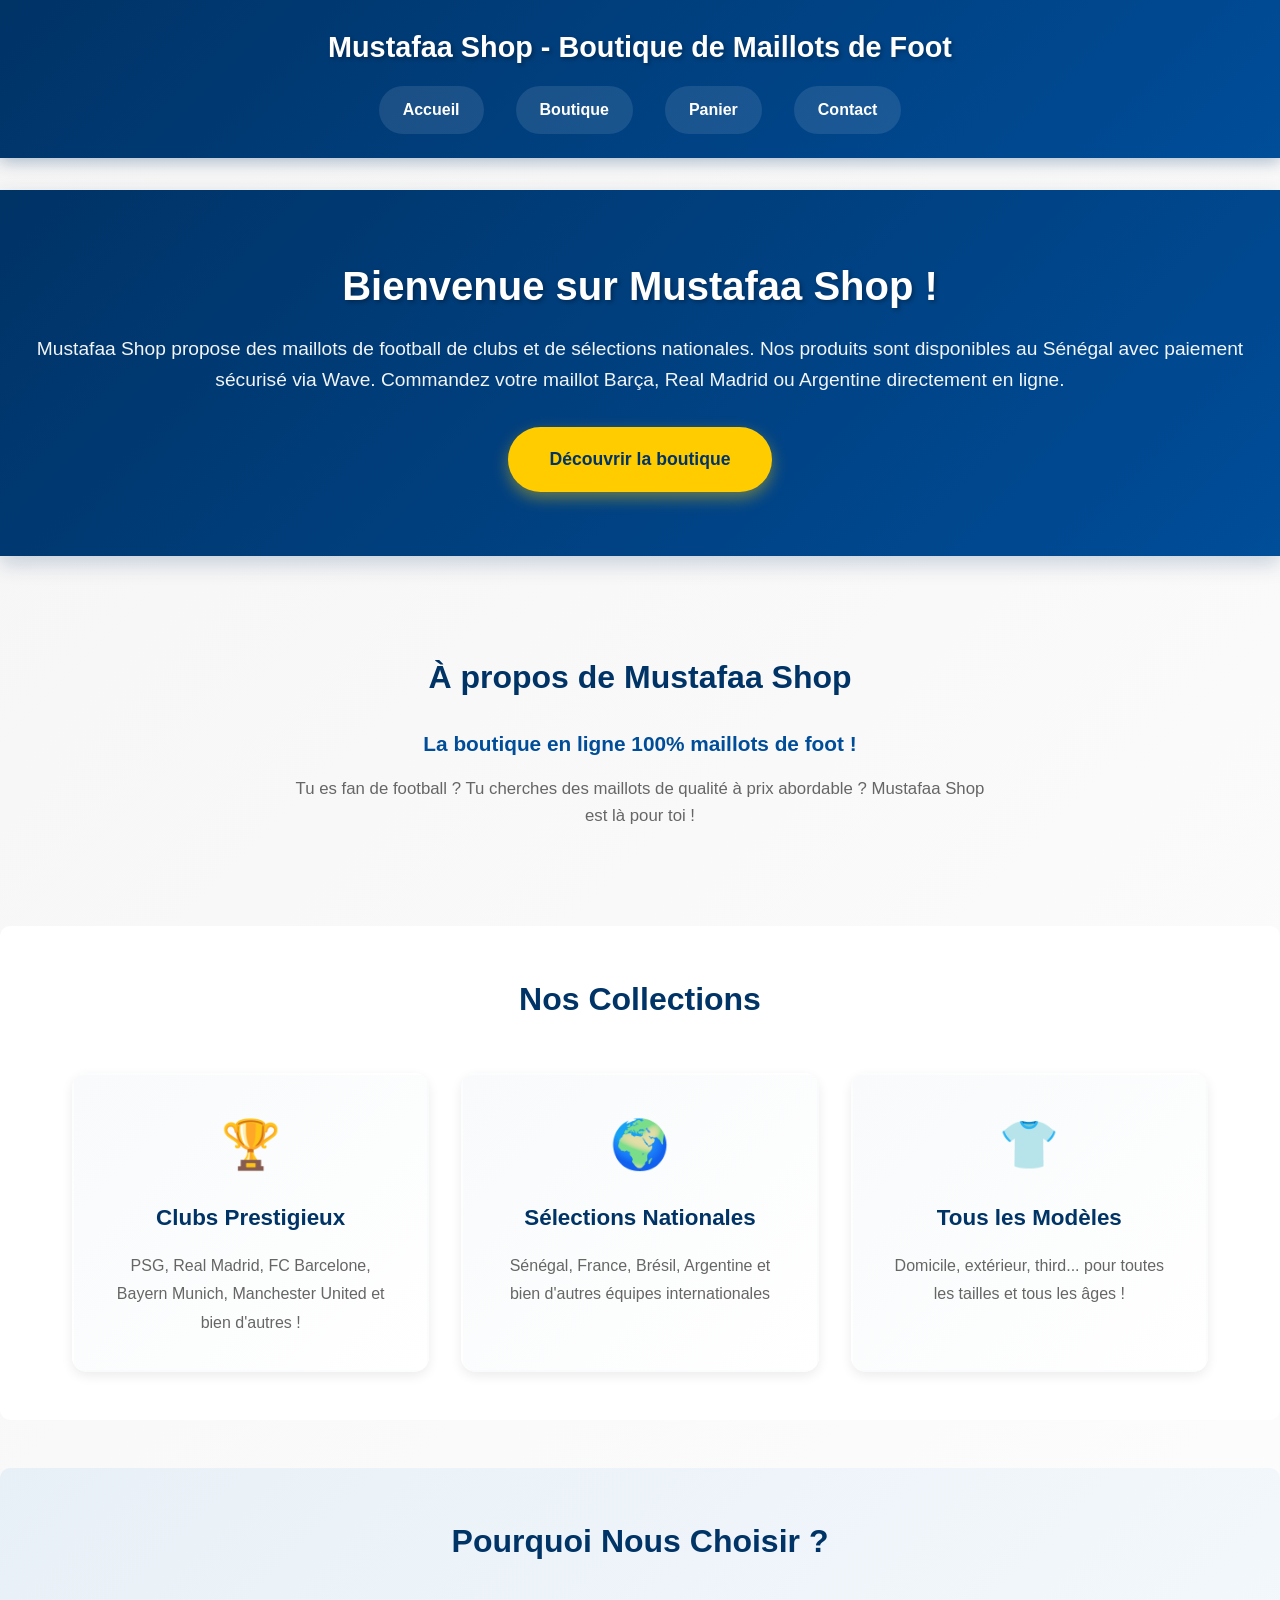
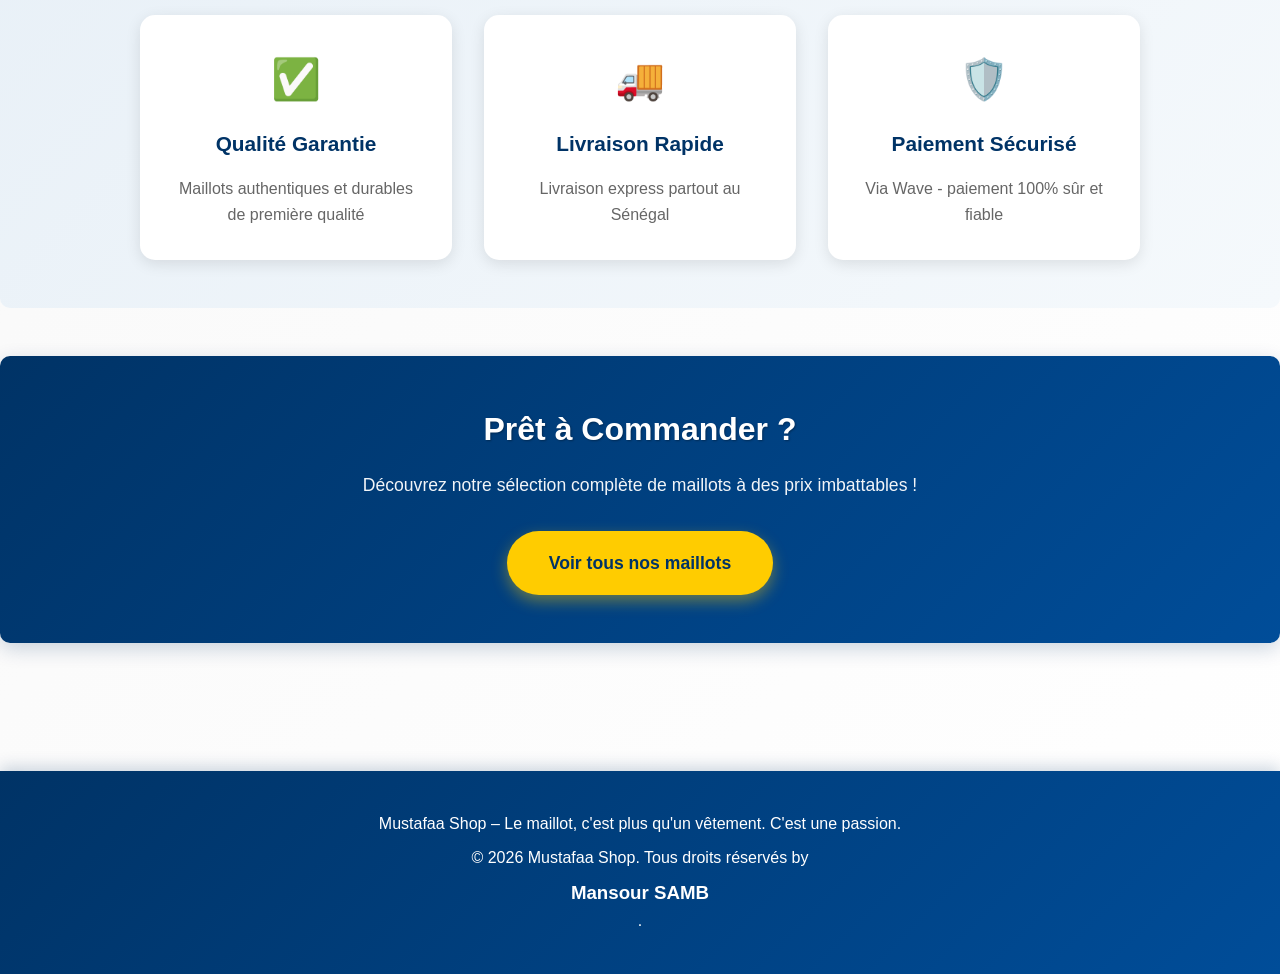
<file: index.html>
<!DOCTYPE html>
<html lang="fr">
<head>
  
  <meta name="google-site-verification" content="mhSItOKxhw_Ul9bz-uBMd1hCWgEHtF8ajgyot_VNvxY" />
  <meta charset="UTF-8">
  <meta name="viewport" content="width=device-width, initial-scale=1.0">
  <meta name="description" content="Mustafaa Shop vend des maillots de football de clubs et sélections nationales au Sénégal. Paiement Wave et commande rapide en ligne.">
  <meta name="keywords" content="maillot football Sénégal, maillot Barça Dakar, maillot Real Madrid Sénégal, maillot équipe nationale">
  <meta name="author" content="Aladji Mansour SAMB">

  <title>Mustafaa Shop | Maillots de football au Sénégal - Clubs et Sélections</title>
  <link rel="stylesheet" href="style.css">
  <script async src="https://pagead2.googlesyndication.com/pagead/js/adsbygoogle.js?client=ca-pub-5331061456055304"
     crossorigin="anonymous"></script>
</head>
  <!-- Google tag (gtag.js) -->
<script async src="https://www.googletagmanager.com/gtag/js?id=G-FYJJ7JK5XB"></script>
<script>
  window.dataLayer = window.dataLayer || [];
  function gtag(){dataLayer.push(arguments);}
  gtag('js', new Date());

  gtag('config', 'G-FYJJ7JK5XB');
</script>
<body>
  <header>
    <h1>Mustafaa Shop - Boutique de Maillots de Foot</h1>
    <nav>
      <a href="index.html">Accueil</a>
      <a href="shop.html">Boutique</a>
      <a href="cart.html">Panier</a>
      <a href="contact.html">Contact</a>
    </nav>
  </header>

  <main>
    <section class="hero">
      <div class="hero-content">
        <h2>Bienvenue sur Mustafaa Shop !</h2>
        <p>
          Mustafaa Shop propose des maillots de football de clubs et de sélections nationales.
          Nos produits sont disponibles au Sénégal avec paiement sécurisé via Wave.
          Commandez votre maillot Barça, Real Madrid ou Argentine directement en ligne.
        </p>
        <a href="shop.html" class="cta-button">Découvrir la boutique</a>
      </div>
    </section>

    <section class="about-section">
      <div class="container">
        <h2>À propos de Mustafaa Shop</h2>
        <p class="intro-text">La boutique en ligne <strong>100% maillots de foot</strong> !</p>
        <p class="description">Tu es fan de football ? Tu cherches des maillots de qualité à prix abordable ? Mustafaa Shop est là pour toi !</p>
      </div>
    </section>

    <section class="collections-section">
      <div class="container">
        <h2>Nos Collections</h2>
        <div class="collections-grid">
          <div class="collection-card">
            <div class="card-icon">🏆</div>
            <h3>Clubs Prestigieux</h3>
            <p>PSG, Real Madrid, FC Barcelone, Bayern Munich, Manchester United et bien d'autres !</p>
          </div>
          <div class="collection-card">
            <div class="card-icon">🌍</div>
            <h3>Sélections Nationales</h3>
            <p>Sénégal, France, Brésil, Argentine et bien d'autres équipes internationales</p>
          </div>
          <div class="collection-card">
            <div class="card-icon">👕</div>
            <h3>Tous les Modèles</h3>
            <p>Domicile, extérieur, third... pour toutes les tailles et tous les âges !</p>
          </div>
        </div>
      </div>
    </section>

    <section class="features-section">
      <div class="container">
        <h2>Pourquoi Nous Choisir ?</h2>
        <div class="features-grid">
          <div class="feature">
            <div class="feature-icon">✅</div>
            <h3>Qualité Garantie</h3>
            <p>Maillots authentiques et durables de première qualité</p>
          </div>
          <div class="feature">
            <div class="feature-icon">🚚</div>
            <h3>Livraison Rapide</h3>
            <p>Livraison express partout au Sénégal</p>
          </div>
          <div class="feature">
            <div class="feature-icon">🛡️</div>
            <h3>Paiement Sécurisé</h3>
            <p>Via Wave - paiement 100% sûr et fiable</p>
          </div>
        </div>
      </div>
    </section>

    <section class="cta-section">
      <div class="container">
        <h2>Prêt à Commander ?</h2>
        <p>Découvrez notre sélection complète de maillots à des prix imbattables !</p>
        <a href="shop.html" class="cta-button primary">Voir tous nos maillots</a>
      </div>

    </section>

  </main>

  <footer>
    <p>Mustafaa Shop – Le maillot, c'est plus qu'un vêtement. C'est une passion.</p>
    <p>&copy; 2026 Mustafaa Shop. Tous droits réservés by <h3>Mansour SAMB</h3>.</p>
  </footer>

</body>
</html>
</file>
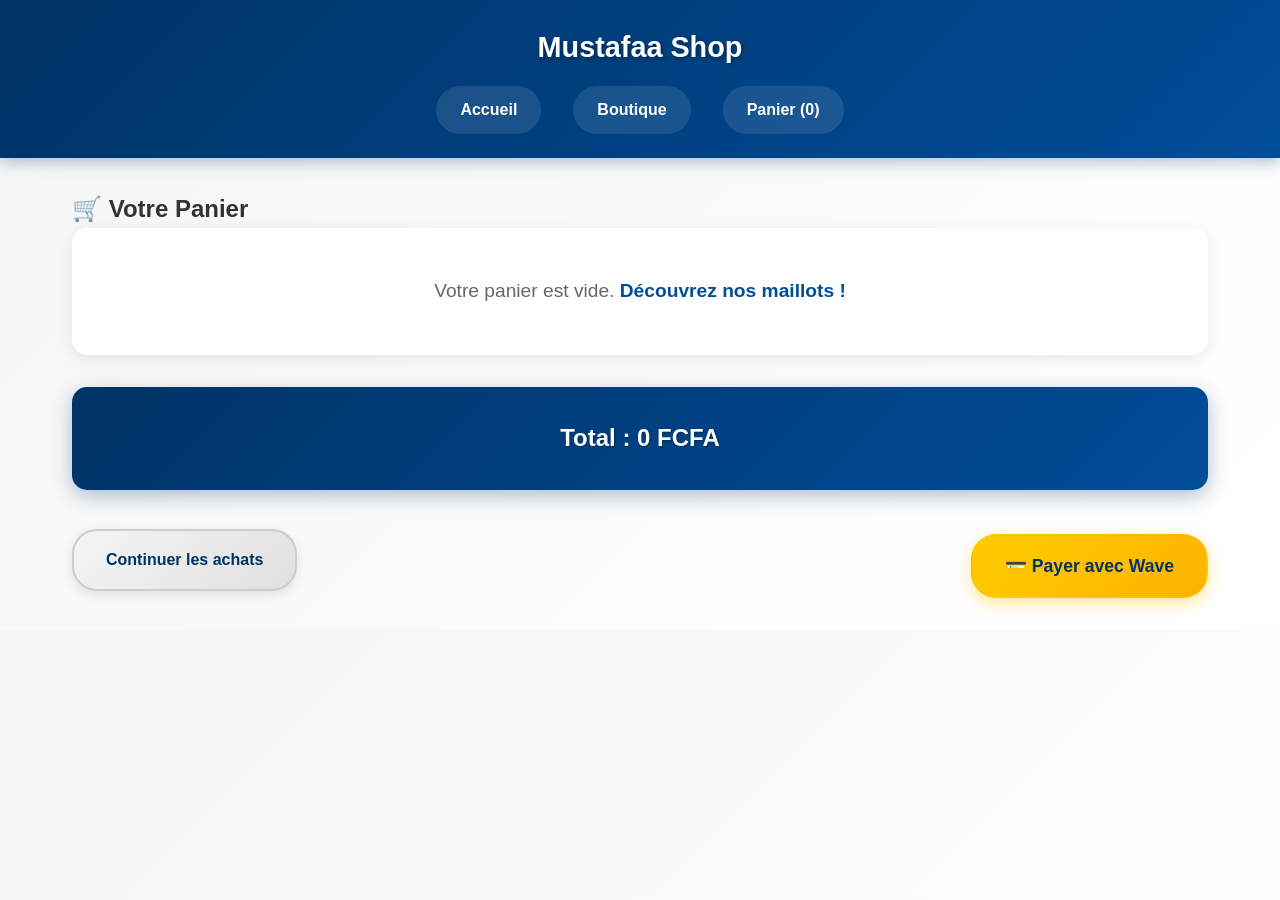
<file: cart.html>
<!DOCTYPE html>
<html lang="fr">
<head>
  <meta charset="UTF-8">
  <meta name="viewport" content="width=device-width, initial-scale=1">
  <title>Panier - Mustafaa Shop</title>
  <link rel="stylesheet" href="style.css">
  <script async src="https://pagead2.googlesyndication.com/pagead/js/adsbygoogle.js?client=ca-pub-5331061456055304"
     crossorigin="anonymous"></script>
</head>
<body>
  <header>
    <h1>Mustafaa Shop</h1>
    <nav>
      <a href="index.html">Accueil</a>
      <a href="shop.html">Boutique</a>
      <a href="cart.html">Panier (<span id="cart-count">0</span>)</a>
    </nav>
  </header>

  <main>
    <div class="container">
      <h2>🛒 Votre Panier</h2>
      <div id="cart-empty" class="cart-empty">
        <p>Votre panier est vide. <a href="shop.html">Découvrez nos maillots !</a></p>
      </div>
      <ul id="cart-items"></ul>
      <div class="cart-total">
        <p id="total">Total : 0 FCFA</p>
      </div>
      <div class="cart-actions">
        <a href="shop.html" class="continue-shopping">Continuer les achats</a>
        <a href="https://pay.wave.com/m/M_sn_fN7W0RiQbIXt/c/sn/" target="_blank" class="pay-button">💳 Payer avec Wave</a>
      </div>
    </div>
  </main>



  <script src="script.js"></script>
</body>
</html>
</file>
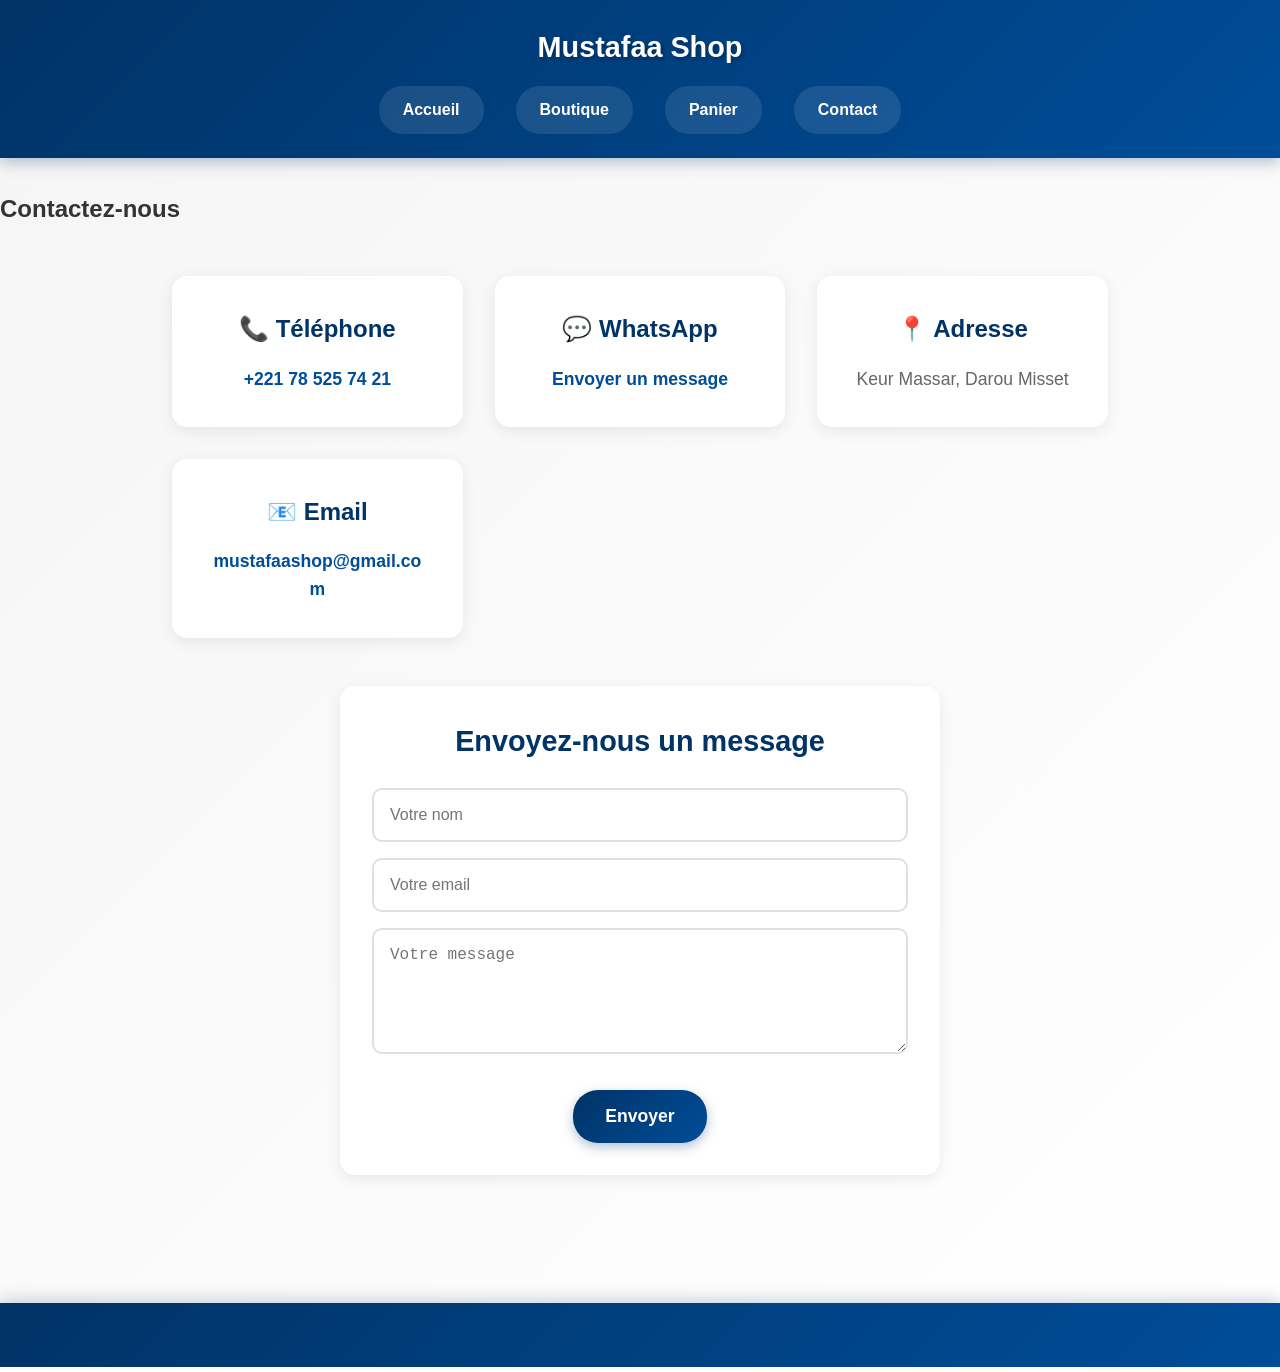
<file: contact.html>
<!DOCTYPE html>
<html lang="fr">
<head>
  <meta charset="UTF-8">
  <meta name="viewport" content="width=device-width, initial-scale=1">
  <title>Contact - Mustafaa Shop</title>
  <link rel="stylesheet" href="style.css">
  <script async src="https://pagead2.googlesyndication.com/pagead/js/adsbygoogle.js?client=ca-pub-5331061456055304"
     crossorigin="anonymous"></script>
</head>
<body>
  <header>
    <h1>Mustafaa Shop</h1>
    <nav>
      <a href="index.html">Accueil</a>
      <a href="shop.html">Boutique</a>
      <a href="cart.html">Panier</a>
      <a href="contact.html">Contact</a>
    </nav>
  </header>

  <main>
    <h2>Contactez-nous</h2>
    <section class="contacts">
      <div class="contact-item">
        <h3>📞 Téléphone</h3>
        <p><a href="tel:+221785257421">+221 78 525 74 21</a></p>
      </div>
      <div class="contact-item">
        <h3>💬 WhatsApp</h3>
        <p><a href="https://wa.me/221785257421" target="_blank">Envoyer un message</a></p>
      </div>
      <div class="contact-item">
        <h3>📍 Adresse</h3>
        <p>Keur Massar, Darou Misset</p>
      </div>
      <div class="contact-item">
        <h3>📧 Email</h3>
        <p><a href="mailto:mustafaashop@gmail.com">mustafaashop@gmail.com</a></p>
      </div>
    </section>

    <section class="contact-form">
      <h3>Envoyez-nous un message</h3>
      <form action="mailto:mustafaashop@gmail.com" method="post" enctype="text/plain">
        <input type="text" name="name" placeholder="Votre nom" required />
        <input type="email" name="email" placeholder="Votre email" required />
        <textarea name="message" placeholder="Votre message" rows="5" required></textarea>
        <button type="submit">Envoyer</button>
      </form>
    </section>
  </main>

  <footer>
  </footer>

  <script src="script.js"></script>
</body>
</html>
</file>
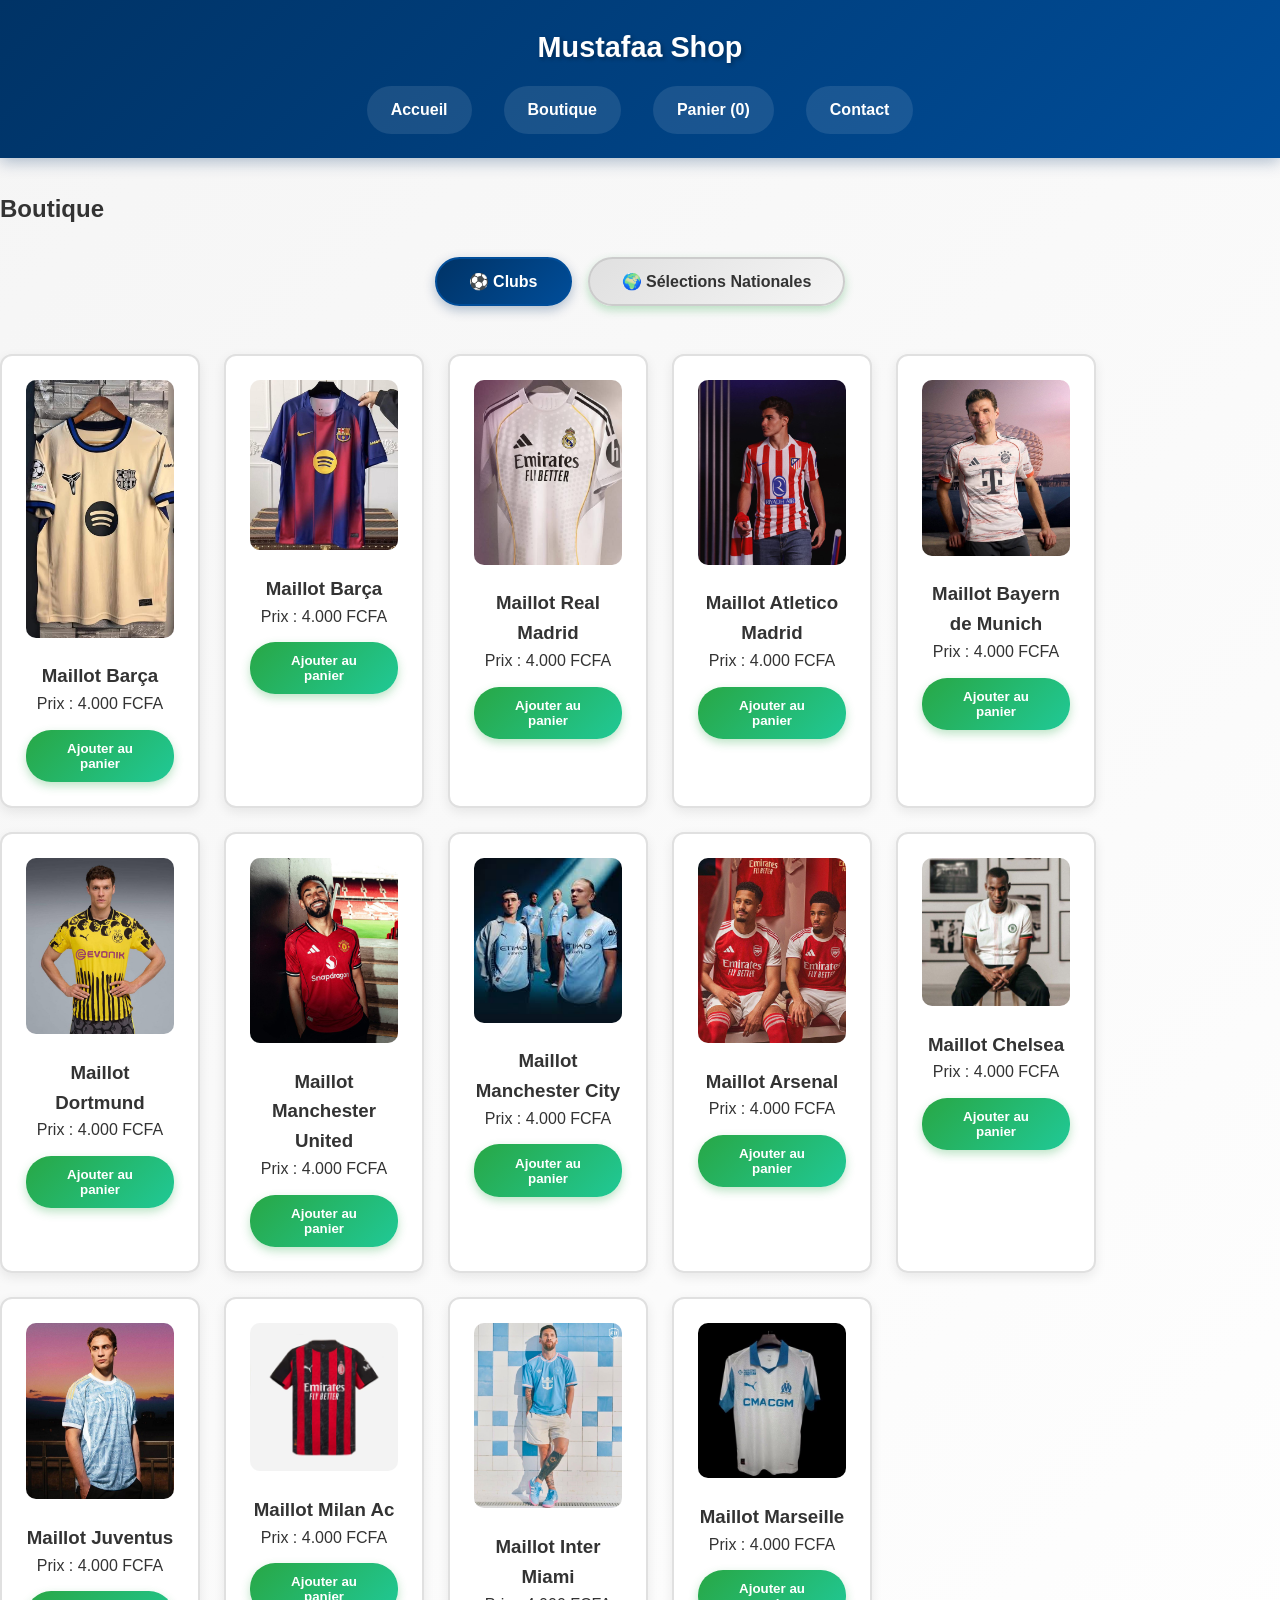
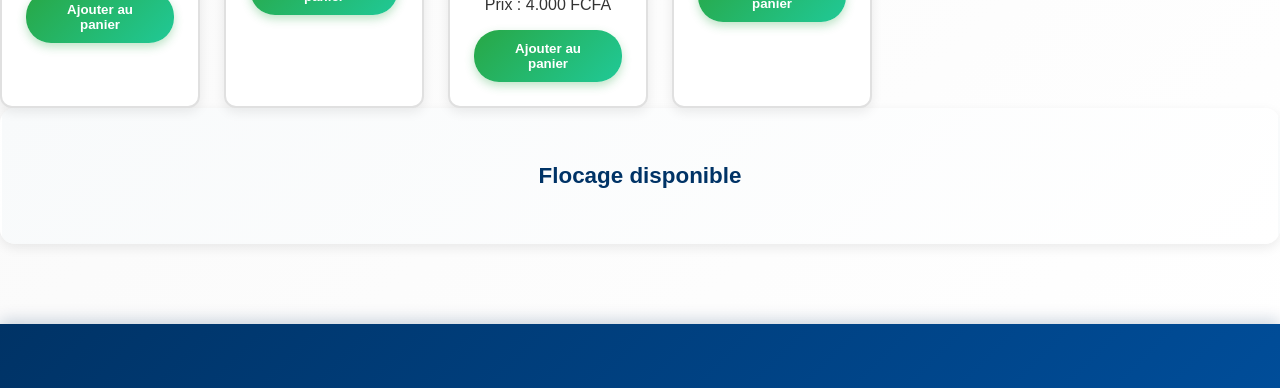
<file: shop.html>
<!DOCTYPE html>
<html lang="fr">
<head>
  <meta charset="UTF-8">
  <meta name="viewport" content="width=device-width, initial-scale=1">
  <title>Boutique - Mustafaa Shop</title>
  <link rel="stylesheet" href="style.css">
  <script async src="https://pagead2.googlesyndication.com/pagead/js/adsbygoogle.js?client=ca-pub-5331061456055304"
     crossorigin="anonymous"></script>
</head>
  <!-- Google tag (gtag.js) -->
<script async src="https://www.googletagmanager.com/gtag/js?id=G-FYJJ7JK5XB"></script>
<script>
  window.dataLayer = window.dataLayer || [];
  function gtag(){dataLayer.push(arguments);}
  gtag('js', new Date());

  gtag('config', 'G-FYJJ7JK5XB');
</script>
<body>
  <header>
    <h1>Mustafaa Shop</h1>
    <nav>
      <a href="index.html">Accueil</a>
      <a href="shop.html">Boutique</a>
      <a href="cart.html">Panier (<span id="cart-count">0</span>)</a>
      <a href="contact.html">Contact</a>
    </nav>
  </header>

  <main>
    <h2>Boutique</h2>
    
    <div class="tabs-container">
      <button class="tab-button active" onclick="filterCategory('clubs')">⚽ Clubs</button>
      <button class="tab-button" onclick="filterCategory('internationals')">🌍 Sélections Nationales</button>
    </div>

    <div class="products" id="clubs">
      <div class="product">
        <img src="https://mustafaashop.github.io/mustafaashop/barca1.jpg" alt="barca1" />
        <h3>Maillot Barça</h3>
        <p>Prix : 4.000 FCFA</p>
        <button onclick="addToCart('Maillot Barça', 4000, 'https://mustafaashop.github.io/mustafaashop/barca1.jpg')">Ajouter au panier</button>
      </div>
      <div class="product">
        <img src="https://mustafaashop.github.io/mustafaashop/barca2.jpg" alt="barca2" />
        <h3>Maillot Barça</h3>
        <p>Prix : 4.000 FCFA</p>
        <button onclick="addToCart('Maillot Barça', 4000, 'https://mustafaashop.github.io/mustafaashop/barca2.jpg')">Ajouter au panier</button>
      </div>
      <div class="product">
        <img src="https://mustafaashop.github.io/mustafaashop/real.jpg" alt="Real Madrid" />
        <h3>Maillot Real Madrid</h3>
        <p>Prix : 4.000 FCFA</p>
        <button onclick="addToCart('Maillot Real Madrid', 4000, 'https://mustafaashop.github.io/mustafaashop/real.jpg')">Ajouter au panier</button>
      </div>
      <div class="product">
        <img src="https://mustafaashop.github.io/mustafaashop/atletico1.jpg" alt="atletico1" />
        <h3>Maillot Atletico Madrid</h3>
        <p>Prix : 4.000 FCFA</p>
        <button onclick="addToCart('Maillot Atletico Madrid', 4000, 'https://mustafaashop.github.io/mustafaashop/atletico1.jpg')">Ajouter au panier</button>
      </div>
      <div class="product">
        <img src="https://mustafaashop.github.io/mustafaashop/bayern2.jpg" alt="bayern2" />
        <h3>Maillot Bayern de Munich</h3>
        <p>Prix : 4.000 FCFA</p>
        <button onclick="addToCart('Maillot Bayern de Munich', 4000, 'https://mustafaashop.github.io/mustafaashop/bayern2.jpg')">Ajouter au panier</button>
      </div>
      <div class="product">
        <img src="https://mustafaashop.github.io/mustafaashop/dortmund1.jpg" alt="dortmund1" />
        <h3>Maillot Dortmund</h3>
        <p>Prix : 4.000 FCFA</p>
        <button onclick="addToCart('Maillot Dortmund', 4000, 'https://mustafaashop.github.io/mustafaashop/dortmund1.jpg')">Ajouter au panier</button>
      </div>
      <div class="product">
        <img src="https://mustafaashop.github.io/mustafaashop/united1.jpg" alt="united1" />
        <h3>Maillot Manchester United</h3>
        <p>Prix : 4.000 FCFA</p>
        <button onclick="addToCart('Maillot Manchester United', 4000, 'https://mustafaashop.github.io/mustafaashop/united1.jpg')">Ajouter au panier</button>
      </div>
      <div class="product">
        <img src="https://mustafaashop.github.io/mustafaashop/city1.jpeg" alt="city1" />
        <h3>Maillot Manchester City</h3>
        <p>Prix : 4.000 FCFA</p>
        <button onclick="addToCart('Maillot Manchester City', 4000, 'https://mustafaashop.github.io/mustafaashop/city1.jpeg')">Ajouter au panier</button>
      </div>
      <div class="product">
        <img src="https://mustafaashop.github.io/mustafaashop/arsenal1.jpg" alt="arsenal1" />
        <h3>Maillot Arsenal</h3>
        <p>Prix : 4.000 FCFA</p>
        <button onclick="addToCart('Maillot Arsenal', 4000, 'https://mustafaashop.github.io/mustafaashop/arsenal1.jpg')">Ajouter au panier</button>
      </div>
      <div class="product">
        <img src="https://mustafaashop.github.io/mustafaashop/chelsea1.jpg" alt="chelsea1" />
        <h3>Maillot Chelsea</h3>
        <p>Prix : 4.000 FCFA</p>
        <button onclick="addToCart('Maillot Chelsea', 4000, 'https://mustafaashop.github.io/mustafaashop/chelsea1.jpg')">Ajouter au panier</button>
      </div>
      <div class="product">
        <img src="https://mustafaashop.github.io/mustafaashop/juve2.jpg" alt="juve2" />
        <h3>Maillot Juventus</h3>
        <p>Prix : 4.000 FCFA</p>
        <button onclick="addToCart('Maillot Juventus', 4000, 'https://mustafaashop.github.io/mustafaashop/juve2.jpg')">Ajouter au panier</button>
      </div>
      <div class="product">
        <img src="https://mustafaashop.github.io/mustafaashop/milan1.jpg" alt="milan1" />
        <h3>Maillot Milan Ac</h3>
        <p>Prix : 4.000 FCFA</p>
        <button onclick="addToCart('Maillot Milan Ac', 4000, 'https://mustafaashop.github.io/mustafaashop/milan1.jpg')">Ajouter au panier</button>
      </div>
      <div class="product">
        <img src="https://mustafaashop.github.io/mustafaashop/miami1.jpg" alt="miami1" />
        <h3>Maillot Inter Miami</h3>
        <p>Prix : 4.000 FCFA</p>
        <button onclick="addToCart('Maillot Inter Miami', 4000, 'https://mustafaashop.github.io/mustafaashop/miami1.jpg')">Ajouter au panier</button>
      </div>
      <div class="product">
        <img src="https://mustafaashop.github.io/mustafaashop/marseille1.jpg" alt="marseille1" />
        <h3>Maillot Marseille</h3>
        <p>Prix : 4.000 FCFA</p>
        <button onclick="addToCart('Maillot Marseille', 4000, 'https://mustafaashop.github.io/mustafaashop/marseille1.jpg')">Ajouter au panier</button>
      </div>
    </div>
    
 <div class="products" id="internationals" style="display: none;">
      <div class="product">
        <img src="https://mustafaashop.github.io/mustafaashop/senegal1.jpg" alt="senegal" />
        <h3>Maillot Senegal</h3>
        <p>Prix : 6.000 FCFA</p>
        <button onclick="addToCart('Maillot Senegal', 6000, 'https://mustafaashop.github.io/mustafaashop/senegal1.jpg')">Ajouter au panier</button>
      </div>

      <div class="product">
        <img src="https://mustafaashop.github.io/mustafaashop/algerie.jpg" alt="algerie" />
        <h3>Maillot Algérie</h3>
        <p>Prix : 6.000 FCFA</p>
        <button onclick="addToCart('Maillot Algérie', 6000, 'https://mustafaashop.github.io/mustafaashop/algerie.jpg')">Ajouter au panier</button>
      </div>

      <div class="product">
         <img src="https://mustafaashop.github.io/mustafaashop/argentine2.jpg " alt="argentine2" />
        <h3>Maillot Argentine Exterieur </h3>
        <p>Prix : 6.000 FCFA</p>
        <button onclick="addToCart('Maillot Argentine Exterieur ', 6000, 'https://mustafaashop.github.io/mustafaashop/argentine2.jpg ')">Ajouter au panier</button>
      </div>

     <div class="product">
         <img src="https://mustafaashop.github.io/mustafaashop/belgique.jpg" alt="belgique" />
        <h3>Maillot Belgique</h3>
        <p>Prix : 6.000 FCFA</p>
        <button onclick="addToCart('Maillot Belgique ', 6000, 'https://mustafaashop.github.io/mustafaashop/belgique.jpg')">Ajouter au panier</button>
      </div>

      <div class="product">
         <img src="https://mustafaashop.github.io/mustafaashop/afriquesud.jpg" alt="afriquedusud" />
        <h3>Maillot Afrique du Sud</h3>
        <p>Prix : 6.000 FCFA</p>
        <button onclick="addToCart('Maillot Afrique du Sud ', 6000, 'https://mustafaashop.github.io/mustafaashop/afriquesud.jpg')">Ajouter au panier</button>
      </div>

      <div class="product">
               <img src="https://mustafaashop.github.io/mustafaashop/japonexterieur.jpg" alt="japon" />
              <h3>Maillot Japon</h3>
              <p>Prix : 6.000 FCFA</p>
              <button onclick="addToCart('Maillot Japon', 6000, 'https://mustafaashop.github.io/mustafaashop/japonexterieur.jpg')">Ajouter au panier</button>
            </div>

      <div class="product">
         <img src="https://mustafaashop.github.io/mustafaashop/italieexterieur.jpg" alt="italieexterieur" />
        <h3>Maillot Italie Exterieur</h3>
        <p>Prix : 6.000 FCFA</p>
        <button onclick="addToCart('Maillot Italie Exterieur ', 6000, 'https://mustafaashop.github.io/mustafaashop/italieexterieur.jpg')">Ajouter au panier</button>
      </div>

      <div class="product">
         <img src="https://mustafaashop.github.io/mustafaashop/espagneexterieur.jpg" alt="espagneexterieur" />
        <h3>Maillot Espagne Exterieur</h3>
        <p>Prix : 6.000 FCFA</p>
        <button onclick="addToCart('Maillot Espagne Exterieur ', 6000, 'https://mustafaashop.github.io/mustafaashop/espagneexterieur.jpg')">Ajouter au panier</button>
      </div>
      
            
      <div class="product">
        <img src="https://mustafaashop.github.io/mustafaashop/allemagne.jpg" alt="allemagne" />
        <h3>Maillot Allemagne</h3>
        <p>Prix : 6.000 FCFA</p>
        <button onclick="addToCart('Maillot Allemagne', 6000, 'https://mustafaashop.github.io/mustafaashop/allemagne.jpg')">Ajouter au panier</button>
      </div>
      <div class="product">
        <img src="https://mustafaashop.github.io/mustafaashop/argentine.jpg" alt="argentine" />
        <h3>Maillot Argentine</h3>
        <p>Prix : 6.000 FCFA</p>
        <button onclick="addToCart('Maillot Argentine', 6000, 'https://mustafaashop.github.io/mustafaashop/argentine.jpg')">Ajouter au panier</button>
      </div>
      <div class="product">
        <img src="https://mustafaashop.github.io/mustafaashop/colombie.jpg" alt="colombie" />
        <h3>Maillot Colombie</h3>
        <p>Prix : 6.000 FCFA</p>
        <button onclick="addToCart('Maillot Colombie', 6000, 'https://mustafaashop.github.io/mustafaashop/colombie.jpg')">Ajouter au panier</button>
      </div>
      <div class="product">
        <img src="https://mustafaashop.github.io/mustafaashop/ecosse.jpg" alt="ecosse" />
        <h3>Maillot Écosse</h3>
        <p>Prix : 6.000 FCFA</p>
        <button onclick="addToCart('Maillot Écosse', 6000, 'https://mustafaashop.github.io/mustafaashop/ecosse.jpg')">Ajouter au panier</button>
      </div>
      <div class="product">
        <img src="https://mustafaashop.github.io/mustafaashop/espagne.jpg" alt="espagne" />
        <h3>Maillot Espagne</h3>
        <p>Prix : 6.000 FCFA</p>
        <button onclick="addToCart('Maillot Espagne', 6000, 'https://mustafaashop.github.io/mustafaashop/espagne.jpg')">Ajouter au panier</button>
      </div>
      <div class="product">
        <img src="https://mustafaashop.github.io/mustafaashop/italie.jpg" alt="italie" />
        <h3>Maillot Italie</h3>
        <p>Prix : 6.000 FCFA</p>
        <button onclick="addToCart('Maillot Italie', 6000, 'https://mustafaashop.github.io/mustafaashop/italie.jpg')">Ajouter au panier</button>
      </div>
      <div class="product">
        <img src="https://mustafaashop.github.io/mustafaashop/mexique.jpg" alt="mexique" />
        <h3>Maillot Mexique</h3>
        <p>Prix : 6.000 FCFA</p>
        <button onclick="addToCart('Maillot Mexique', 6000, 'https://mustafaashop.github.io/mustafaashop/mexique.jpg')">Ajouter au panier</button>
      </div>
      <div class="product">
       <img src="https://mustafaashop.github.io/mustafaashop/ukraine.jpg" alt="ukraine" />
        <h3>Maillot Ukraine</h3>
        <p>Prix : 6.000 FCFA</p>
        <button onclick="addToCart('Maillot Ukraine', 6000,'https://mustafaashop.github.io/mustafaashop/ukraine.jpg')">Ajouter au panier</button>
      </div>
    </div>
 <div class="collection-card">
            <div class="card-icon"></div>
            <h3>Flocage disponible</h3>
        
          </div>
  </main>

  <footer>
  </footer>

  <script src="script.js"></script>
</body>
</html>
</file>
<file: style.css>
* {
  margin: 0;
  padding: 0;
  box-sizing: border-box;
}

body {
  font-family: 'Segoe UI', Tahoma, Geneva, Verdana, sans-serif;
  background: linear-gradient(135deg, #f5f5f5 0%, #ffffff 100%);
  color: #333;
  line-height: 1.6;
}

/* Header */
header {
  background: linear-gradient(135deg, #003366 0%, #004d99 100%);
  color: white;
  padding: 1.5rem;
  text-align: center;
  box-shadow: 0 4px 15px rgba(0, 51, 102, 0.3);
  position: sticky;
  top: 0;
  z-index: 100;
}

header h1 {
  font-size: 1.8rem;
  margin-bottom: 1rem;
  text-shadow: 2px 2px 4px rgba(0, 0, 0, 0.3);
}

nav {
  display: flex;
  justify-content: center;
  gap: 2rem;
  flex-wrap: wrap;
}

nav a {
  color: white;
  text-decoration: none;
  font-weight: 600;
  padding: 0.7rem 1.5rem;
  border-radius: 25px;
  transition: all 0.3s ease;
  background: rgba(255, 255, 255, 0.1);
}

nav a:hover {
  background: #ffcc00;
  color: #003366;
  transform: translateY(-2px);
  box-shadow: 0 4px 12px rgba(255, 204, 0, 0.4);
}

/* Container */
.container {
  max-width: 1200px;
  margin: 0 auto;
  padding: 0 2rem;
}

/* Main */
main {
  padding: 2rem 0;
}

/* Hero Section */
.hero {
  background: linear-gradient(135deg, #003366 0%, #004d99 100%);
  color: white;
  padding: 4rem 2rem;
  text-align: center;
  margin-bottom: 3rem;
  box-shadow: 0 8px 20px rgba(0, 51, 102, 0.2);
  animation: slideDown 0.6s ease-out;
}

@keyframes slideDown {
  from {
    opacity: 0;
    transform: translateY(-30px);
  }
  to {
    opacity: 1;
    transform: translateY(0);
  }
}

.hero-content h2 {
  font-size: 2.5rem;
  margin-bottom: 1rem;
  text-shadow: 2px 2px 4px rgba(0, 0, 0, 0.3);
}

.hero-content p {
  font-size: 1.2rem;
  margin-bottom: 2rem;
  opacity: 0.95;
}

.cta-button {
  display: inline-block;
  padding: 1rem 2.5rem;
  background: #ffcc00;
  color: #003366;
  text-decoration: none;
  border-radius: 50px;
  font-weight: 700;
  font-size: 1.1rem;
  transition: all 0.3s ease;
  box-shadow: 0 6px 15px rgba(255, 204, 0, 0.4);
  border: 2px solid transparent;
}

.cta-button:hover {
  background: white;
  transform: translateY(-3px);
  box-shadow: 0 8px 20px rgba(255, 204, 0, 0.6);
}

/* About Section */
.about-section {
  margin: 3rem 0;
  padding: 3rem 0;
  text-align: center;
}

.about-section h2 {
  font-size: 2rem;
  margin-bottom: 1.5rem;
  color: #003366;
}

.intro-text {
  font-size: 1.3rem;
  font-weight: 600;
  color: #004d99;
  margin-bottom: 1rem;
}

.description {
  font-size: 1.05rem;
  color: #666;
  max-width: 700px;
  margin: 0 auto;
}

/* Collections Section */
.collections-section {
  margin: 3rem 0;
  padding: 3rem 0;
  background: white;
  border-radius: 10px;
}

.collections-section h2 {
  text-align: center;
  font-size: 2rem;
  margin-bottom: 3rem;
  color: #003366;
}

.collections-grid {
  display: grid;
  grid-template-columns: repeat(auto-fit, minmax(300px, 1fr));
  gap: 2rem;
}

.collection-card {
  background: linear-gradient(135deg, #f8fafb 0%, #ffffff 100%);
  padding: 2rem;
  border-radius: 15px;
  text-align: center;
  box-shadow: 0 4px 12px rgba(0, 0, 0, 0.08);
  transition: all 0.3s ease;
  border: 2px solid transparent;
}

.collection-card:hover {
  transform: translateY(-8px);
  box-shadow: 0 12px 30px rgba(0, 51, 102, 0.15);
  border-color: #ffcc00;
}

.card-icon {
  font-size: 3rem;
  margin-bottom: 1rem;
}

.collection-card h3 {
  font-size: 1.4rem;
  color: #003366;
  margin: 1rem 0;
}

.collection-card p {
  color: #666;
  line-height: 1.8;
}

/* Features Section */
.features-section {
  margin: 3rem 0;
  padding: 3rem 0;
  background: linear-gradient(135deg, #e8f0f7 0%, #f5f9fc 100%);
  border-radius: 10px;
}

.features-section h2 {
  text-align: center;
  font-size: 2rem;
  margin-bottom: 3rem;
  color: #003366;
}

.features-grid {
  display: grid;
  grid-template-columns: repeat(auto-fit, minmax(250px, 1fr));
  gap: 2rem;
  max-width: 1000px;
  margin: 0 auto;
}

.feature {
  background: white;
  padding: 2rem;
  border-radius: 15px;
  text-align: center;
  box-shadow: 0 4px 15px rgba(0, 0, 0, 0.1);
  transition: all 0.3s ease;
}

.feature:hover {
  transform: scale(1.05);
  box-shadow: 0 8px 25px rgba(0, 51, 102, 0.15);
}

.feature-icon {
  font-size: 2.5rem;
  margin-bottom: 1rem;
  display: block;
}

.feature h3 {
  font-size: 1.3rem;
  color: #003366;
  margin: 1rem 0;
}

.feature p {
  color: #666;
}

/* CTA Section */
.cta-section {
  background: linear-gradient(135deg, #003366 0%, #004d99 100%);
  color: white;
  padding: 3rem 2rem;
  border-radius: 10px;
  text-align: center;
  margin: 3rem 0;
  box-shadow: 0 6px 20px rgba(0, 51, 102, 0.2);
}

.cta-section h2 {
  font-size: 2rem;
  margin-bottom: 1rem;
  text-shadow: 1px 1px 2px rgba(0, 0, 0, 0.3);
}

.cta-section p {
  font-size: 1.1rem;
  margin-bottom: 2rem;
  opacity: 0.95;
}

.cta-section .cta-button.primary {
  background: #ffcc00;
  color: #003366;
}

/* Contact Section */
.contact-section {
  background: white;
  padding: 3rem 2rem;
  border-radius: 10px;
  text-align: center;
  box-shadow: 0 4px 15px rgba(0, 0, 0, 0.08);
  margin: 3rem 0;
}

.contact-section h2 {
  font-size: 2rem;
  color: #003366;
  margin-bottom: 1rem;
}

.contact-section p {
  color: #666;
  margin-bottom: 2rem;
  font-size: 1.05rem;
}

.contact-buttons {
  display: flex;
  justify-content: center;
  gap: 1.5rem;
  flex-wrap: wrap;
  margin: 2rem 0;
}

.contact-btn {
  display: inline-block;
  padding: 1rem 2rem;
  border-radius: 50px;
  text-decoration: none;
  font-weight: 600;
  transition: all 0.3s ease;
  box-shadow: 0 4px 12px rgba(0, 0, 0, 0.1);
  border: 2px solid #004d99;
}

.contact-btn.phone {
  background: #004d99;
  color: white;
}

.contact-btn.whatsapp {
  background: #25D366;
  color: white;
  border-color: #25D366;
}

.contact-btn:hover {
  transform: translateY(-3px);
  box-shadow: 0 6px 18px rgba(0, 0, 0, 0.15);
}

.address {
  font-size: 1.1rem;
  color: #666;
  margin-top: 2rem;
}

/* Footer */
footer {
  background: linear-gradient(135deg, #003366 0%, #004d99 100%);
  color: white;
  padding: 2rem;
  text-align: center;
  box-shadow: 0 -4px 15px rgba(0, 51, 102, 0.2);
  margin-top: 3rem;
}

footer p {
  margin: 0.5rem 0;
}

footer p:last-child {
  opacity: 0.85;
  font-size: 0.9rem;
}

/* Tabs */
.tabs-container {
  display: flex;
  justify-content: center;
  gap: 1rem;
  margin-bottom: 2rem;
  flex-wrap: wrap;
  padding: 1rem 2rem;
}


.tab-button {
  padding: 0.8rem 2rem;
  background: linear-gradient(135deg, #e0e0e0 0%, #f5f5f5 100%);
  color: #333;
  border: 2px solid #ccc;
  border-radius: 25px;
  cursor: pointer;
  font-weight: 600;
  font-size: 1rem;
  transition: all 0.3s ease;
}

.tab-button:hover {
  background: linear-gradient(135deg, #d0d0d0 0%, #e5e5e5 100%);
  border-color: #999;
  transform: translateY(-2px);
}

.tab-button.active {
  background: linear-gradient(135deg, #003366 0%, #004d99 100%);
  color: white;
  border-color: #004d99;
  box-shadow: 0 4px 12px rgba(0, 51, 102, 0.3);
}

/* Products Grid */

.products {
  display: flex;
  flex-wrap: wrap;
  gap: 1.5rem;
  animation: fadeIn 0.5s ease-in;
}

@keyframes fadeIn {
  from {
    opacity: 0;
    transform: translateY(10px);
  }
  to {
    opacity: 1;
    transform: translateY(0);
  }
}

.product {
  background: white;
  border: 2px solid #e0e0e0;
  padding: 1.5rem;
  width: 200px;
  text-align: center;
  border-radius: 12px;
  box-shadow: 0 4px 12px rgba(0, 0, 0, 0.08);
  transition: all 0.3s ease;
}

.product:hover {
  box-shadow: 0 8px 25px rgba(0, 51, 102, 0.15);
  transform: translateY(-8px);
  border-color: #ffcc00;
}

.product img {
  width: 100%;
  height: auto;
  border-radius: 10px;
  margin-bottom: 1rem;
}

/* Buttons */
button, .pay-button {
  background: linear-gradient(135deg, #28a745 0%, #20c997 100%);
  color: white;
  padding: 0.7rem 1.5rem;
  margin-top: 0.8rem;
  border: none;
  border-radius: 25px;
  cursor: pointer;
  display: inline-block;
  text-decoration: none;
  font-weight: 600;
  transition: all 0.3s ease;
  box-shadow: 0 4px 10px rgba(40, 167, 69, 0.3);
}

button:hover, .pay-button:hover {
  transform: translateY(-2px);
  box-shadow: 0 6px 15px rgba(40, 167, 69, 0.4);
}

/* Remove Button */
.remove-btn {
  margin-left: 10px;
  color: white;
  background: linear-gradient(135deg, #dc3545 0%, #e74c3c 100%);
  border: none;
  border-radius: 20px;
  padding: 5px 12px;
  cursor: pointer;
  transition: all 0.3s ease;
  font-weight: 600;
}

.remove-btn:hover {
  transform: translateY(-2px);
  box-shadow: 0 4px 10px rgba(220, 53, 69, 0.3);
}

/* Cart Items */
#cart-items {
  list-style: none;
  padding: 0;
}

#cart-items li {
  background: white;
  margin-bottom: 1rem;
  padding: 1.5rem;
  border-radius: 10px;
  display: flex;
  justify-content: space-between;
  align-items: center;
  box-shadow: 0 2px 8px rgba(0, 0, 0, 0.08);
  border-left: 4px solid #004d99;
}

#cart-items li img {
  width: 50px;
  height: auto;
  border-radius: 5px;
  margin-right: 1rem;
}

/* Contact Page Styles */
.contacts {
  display: grid;
  grid-template-columns: repeat(auto-fit, minmax(250px, 1fr));
  gap: 2rem;
  max-width: 1000px;
  margin: 3rem auto;
  padding: 0 2rem;
}

.contact-item {
  background: white;
  padding: 2rem;
  border-radius: 15px;
  text-align: center;
  box-shadow: 0 4px 15px rgba(0, 0, 0, 0.08);
  transition: all 0.3s ease;
  border: 2px solid transparent;
}

.contact-item:hover {
  transform: translateY(-5px);
  box-shadow: 0 8px 25px rgba(0, 51, 102, 0.15);
  border-color: #ffcc00;
}

.contact-item h3 {
  font-size: 1.5rem;
  color: #003366;
  margin-bottom: 1rem;
}

.contact-item p {
  font-size: 1.1rem;
  color: #666;
}

.contact-item a {
  color: #004d99;
  text-decoration: none;
  font-weight: 600;
  transition: color 0.3s ease;
  word-break: break-word;
}

.contact-item a:hover {
  color: #ffcc00;
}

.contact-form {
  max-width: 600px;
  margin: 3rem auto;
  padding: 2rem;
  background: white;
  border-radius: 15px;
  box-shadow: 0 4px 15px rgba(0, 0, 0, 0.08);
  text-align: center;
}

.contact-form h3 {
  font-size: 1.8rem;
  color: #003366;
  margin-bottom: 1.5rem;
}

.contact-form input,
.contact-form textarea {
  width: 100%;
  padding: 1rem;
  margin-bottom: 1rem;
  border: 2px solid #e0e0e0;
  border-radius: 10px;
  font-size: 1rem;
  transition: border-color 0.3s ease;
}

.contact-form input:focus,
.contact-form textarea:focus {
  outline: none;
  border-color: #004d99;
}

.contact-form button {
  background: linear-gradient(135deg, #003366 0%, #004d99 100%);
  color: white;
  padding: 1rem 2rem;
  border: none;
  border-radius: 25px;
  font-size: 1.1rem;
  font-weight: 600;
  cursor: pointer;
  transition: all 0.3s ease;
  box-shadow: 0 4px 12px rgba(0, 51, 102, 0.3);
}

.contact-form button:hover {
  transform: translateY(-3px);
  box-shadow: 0 6px 18px rgba(0, 51, 102, 0.4);
}

/* Cart Styles */
.cart-empty {
  text-align: center;
  padding: 3rem;
  background: white;
  border-radius: 15px;
  box-shadow: 0 4px 15px rgba(0, 0, 0, 0.08);
  margin-bottom: 2rem;
}

.cart-empty p {
  font-size: 1.2rem;
  color: #666;
}

.cart-empty a {
  color: #004d99;
  text-decoration: none;
  font-weight: 600;
}

.cart-empty a:hover {
  color: #ffcc00;
}

.cart-total {
  background: linear-gradient(135deg, #003366 0%, #004d99 100%);
  color: white;
  padding: 2rem;
  border-radius: 15px;
  text-align: center;
  margin: 2rem 0;
  box-shadow: 0 6px 20px rgba(0, 51, 102, 0.3);
}

.cart-total p {
  font-size: 1.5rem;
  font-weight: 700;
  margin: 0;
  text-shadow: 1px 1px 2px rgba(0, 0, 0, 0.3);
}

.cart-actions {
  display: flex;
  justify-content: space-between;
  align-items: center;
  gap: 1rem;
  flex-wrap: wrap;
  margin-top: 2rem;
}

.continue-shopping {
  display: inline-block;
  padding: 1rem 2rem;
  background: linear-gradient(135deg, #f5f5f5 0%, #e0e0e0 100%);
  color: #003366;
  text-decoration: none;
  border-radius: 25px;
  font-weight: 600;
  transition: all 0.3s ease;
  box-shadow: 0 4px 12px rgba(0, 0, 0, 0.1);
  border: 2px solid #ccc;
}

.continue-shopping:hover {
  background: linear-gradient(135deg, #e0e0e0 0%, #d0d0d0 100%);
  transform: translateY(-3px);
  box-shadow: 0 6px 18px rgba(0, 0, 0, 0.15);
}

.pay-button {
  background: linear-gradient(135deg, #ffcc00 0%, #ffb300 100%);
  color: #003366;
  padding: 1rem 2rem;
  border-radius: 25px;
  text-decoration: none;
  font-weight: 700;
  font-size: 1.1rem;
  transition: all 0.3s ease;
  box-shadow: 0 6px 15px rgba(255, 204, 0, 0.4);
  border: 2px solid transparent;
}

.pay-button:hover {
  background: linear-gradient(135deg, #ffb300 0%, #ff9900 100%);
  transform: translateY(-3px);
  box-shadow: 0 8px 20px rgba(255, 204, 0, 0.6);
}

/* Responsive Design */
@media (max-width: 768px) {
  header h1 {
    font-size: 1.4rem;
  }

  nav {
    gap: 1rem;
  }

  .hero {
    padding: 2.5rem 1rem;
  }

  .hero-content h2 {
    font-size: 1.8rem;
  }

  .hero-content p {
    font-size: 1rem;
  }

  .collections-grid, .features-grid {
    grid-template-columns: 1fr;
  }

  .contact-buttons {
    flex-direction: column;
  }

  .contact-btn {
    width: 100%;
  }

  .product {
    width: 100%;
  }

  #cart-items li {
    flex-direction: column;
    align-items: flex-start;
    gap: 1rem;
  }
}

@media (max-width: 600px) {
  nav a {
    padding: 0.5rem 1rem;
    font-size: 0.9rem;
  }

  .collections-grid {
    gap: 1rem;
  }

  .collection-card {
    padding: 1.5rem;
  }

  .card-icon {
    font-size: 2.5rem;
  }

  .about-section h2, .collections-section h2, .features-section h2,
  .cta-section h2, .contact-section h2 {
    font-size: 1.5rem;
  }

  .cta-button {
    padding: 0.8rem 1.8rem;
    font-size: 1rem;
  }
}
.cart-bottom-button {
  display: inline-block;
  background-color: #28a745;
  color: white;
  padding: 12px 20px;
  font-size: 16px;
  font-weight: bold;
  text-decoration: none;
  border-radius: 5px;
  box-shadow: 0 2px 6px rgba(0,0,0,0.2);
  transition: background-color 0.3s ease;
}

.cart-bottom-button:hover {
  background-color: #218838;
}
</file>
